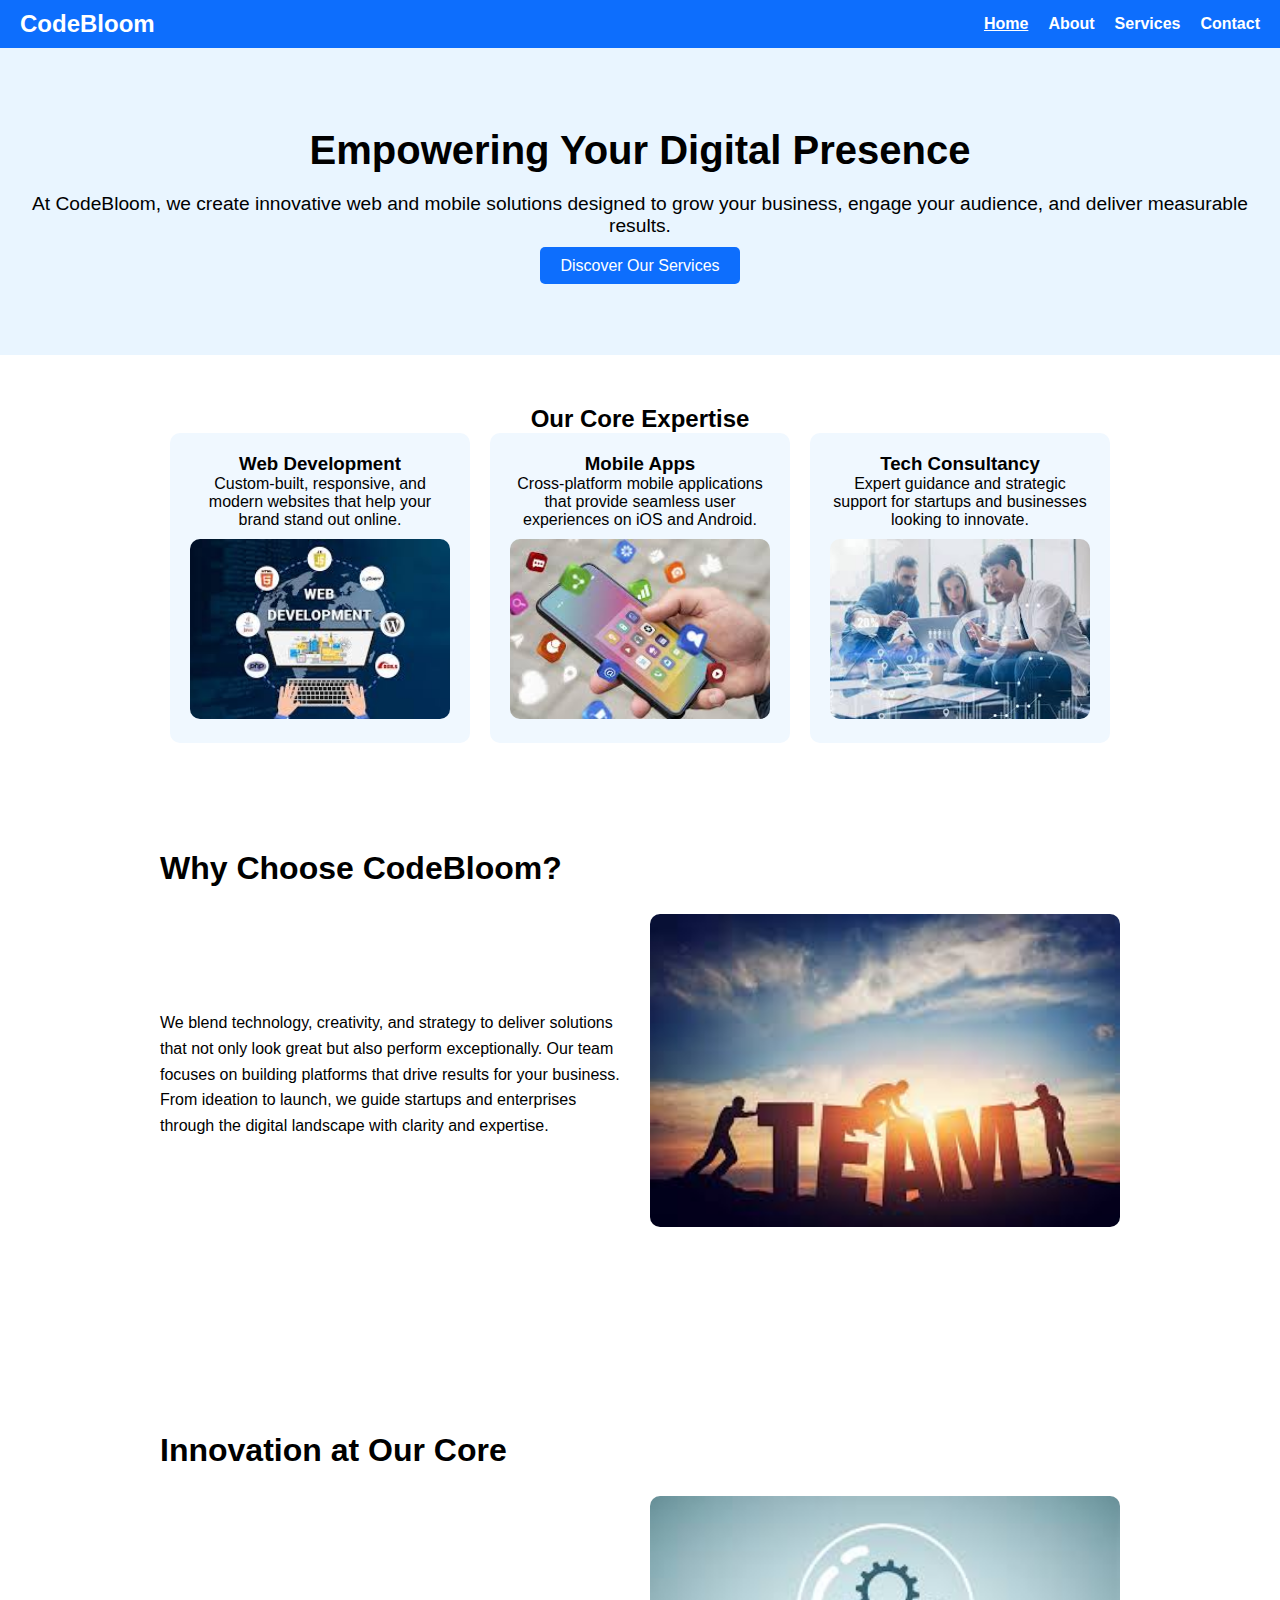
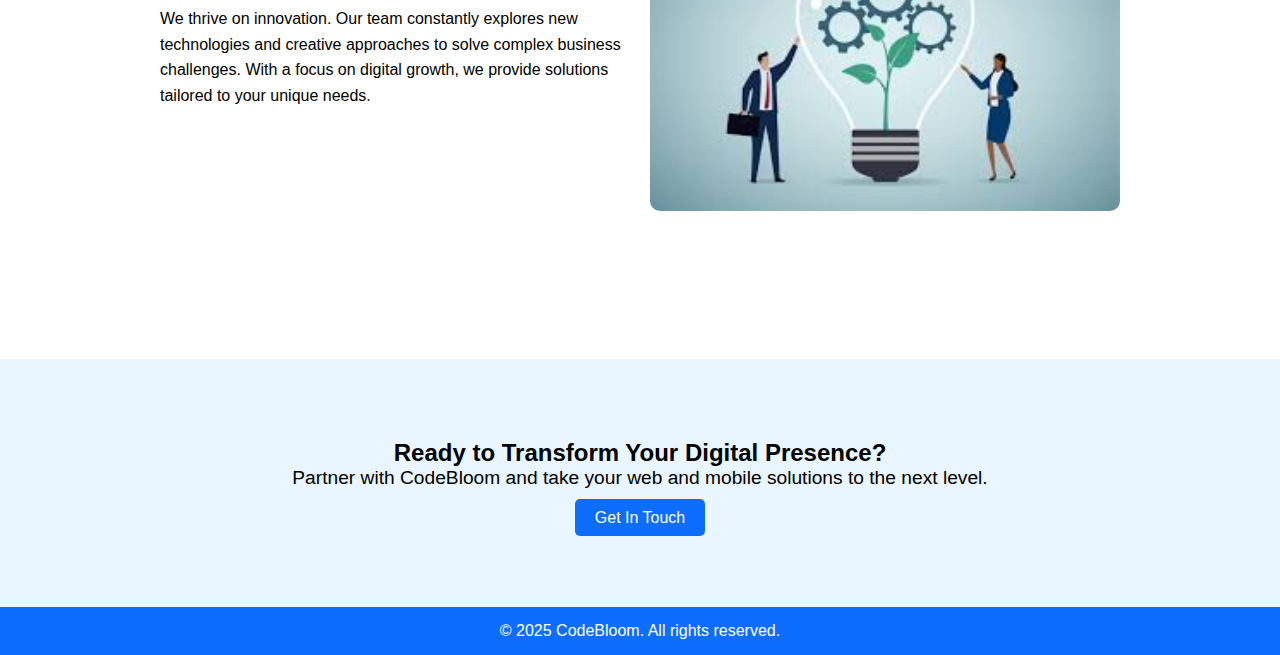
<file: index.html>
<!DOCTYPE html>
<html lang="en">
<head>
    <meta charset="UTF-8">
    <meta name="viewport" content="width=device-width, initial-scale=1.0">
    <title>CodeBloom - Home</title>
    <link rel="stylesheet" href="css/styles.css">
</head>
<body>
    <header>
        <nav>
            <a href="index.html" class="logo">CodeBloom</a>
            <ul class="nav-links">
                <li><a href="index.html" class="active">Home</a></li>
                <li><a href="about.html">About</a></li>
                <li><a href="services.html">Services</a></li>
                <li><a href="contact.html">Contact</a></li>
            </ul>
            <button class="nav-toggle">Menu</button>
        </nav>
    </header>

    <main>
        <!-- Hero Section -->
        <section class="hero">
            <h1>Empowering Your Digital Presence</h1>
            <p>At CodeBloom, we create innovative web and mobile solutions designed to grow your business, engage your audience, and deliver measurable results.</p>
            <a href="services.html" class="btn">Discover Our Services</a>
        </section>

        <!-- Features Section -->
        <section class="features">
            <h2>Our Core Expertise</h2>
            <div class="feature-cards">
                <div class="card">
                    <h3>Web Development</h3>
                    <p>Custom-built, responsive, and modern websites that help your brand stand out online.</p>
                    <img src="images/web.jpeg" alt="Web Development">
                </div>
                <div class="card">
                    <h3>Mobile Apps</h3>
                    <p>Cross-platform mobile applications that provide seamless user experiences on iOS and Android.</p>
                    <img src="images/mobile.jpeg" alt="Mobile Apps">
                </div>
                <div class="card">
                    <h3>Tech Consultancy</h3>
                    <p>Expert guidance and strategic support for startups and businesses looking to innovate.</p>
                    <img src="images/techcon.jpeg" alt="Consultancy">
                </div>
            </div>
        </section>

        <!-- Image & Text Section 1 -->
        <section class="about-content">
            <h2>Why Choose CodeBloom?</h2>
            <div class="text-image">
                <div class="text">
                    <p>We blend technology, creativity, and strategy to deliver solutions that not only look great but also perform exceptionally. Our team focuses on building platforms that drive results for your business.</p>
                    <p>From ideation to launch, we guide startups and enterprises through the digital landscape with clarity and expertise.</p>
                </div>
                <div class="image">
                    <img src="images/team.jpeg" alt="Team Collaboration">
                </div>
            </div>
        </section>

        <!-- Image & Text Section 2 -->
        <section class="about-content">
            <h2>Innovation at Our Core</h2>
            <div class="text-image reverse">
                <div class="image">
                    <img src="images/inno.jpeg" alt="Innovation">
                </div>
                <div class="text">
                    <p>We thrive on innovation. Our team constantly explores new technologies and creative approaches to solve complex business challenges. With a focus on digital growth, we provide solutions tailored to your unique needs.</p>
                </div>
            </div>
        </section>

        <!-- Call-to-Action Section -->
        <section class="hero">
            <h2>Ready to Transform Your Digital Presence?</h2>
            <p>Partner with CodeBloom and take your web and mobile solutions to the next level.</p>
            <a href="contact.html" class="btn">Get In Touch</a>
        </section>
    </main>

    <footer>
        <p>&copy; 2025 CodeBloom. All rights reserved.</p>
    </footer>

    <script src="js/scripts.js"></script>
</body>
</html>
</file>
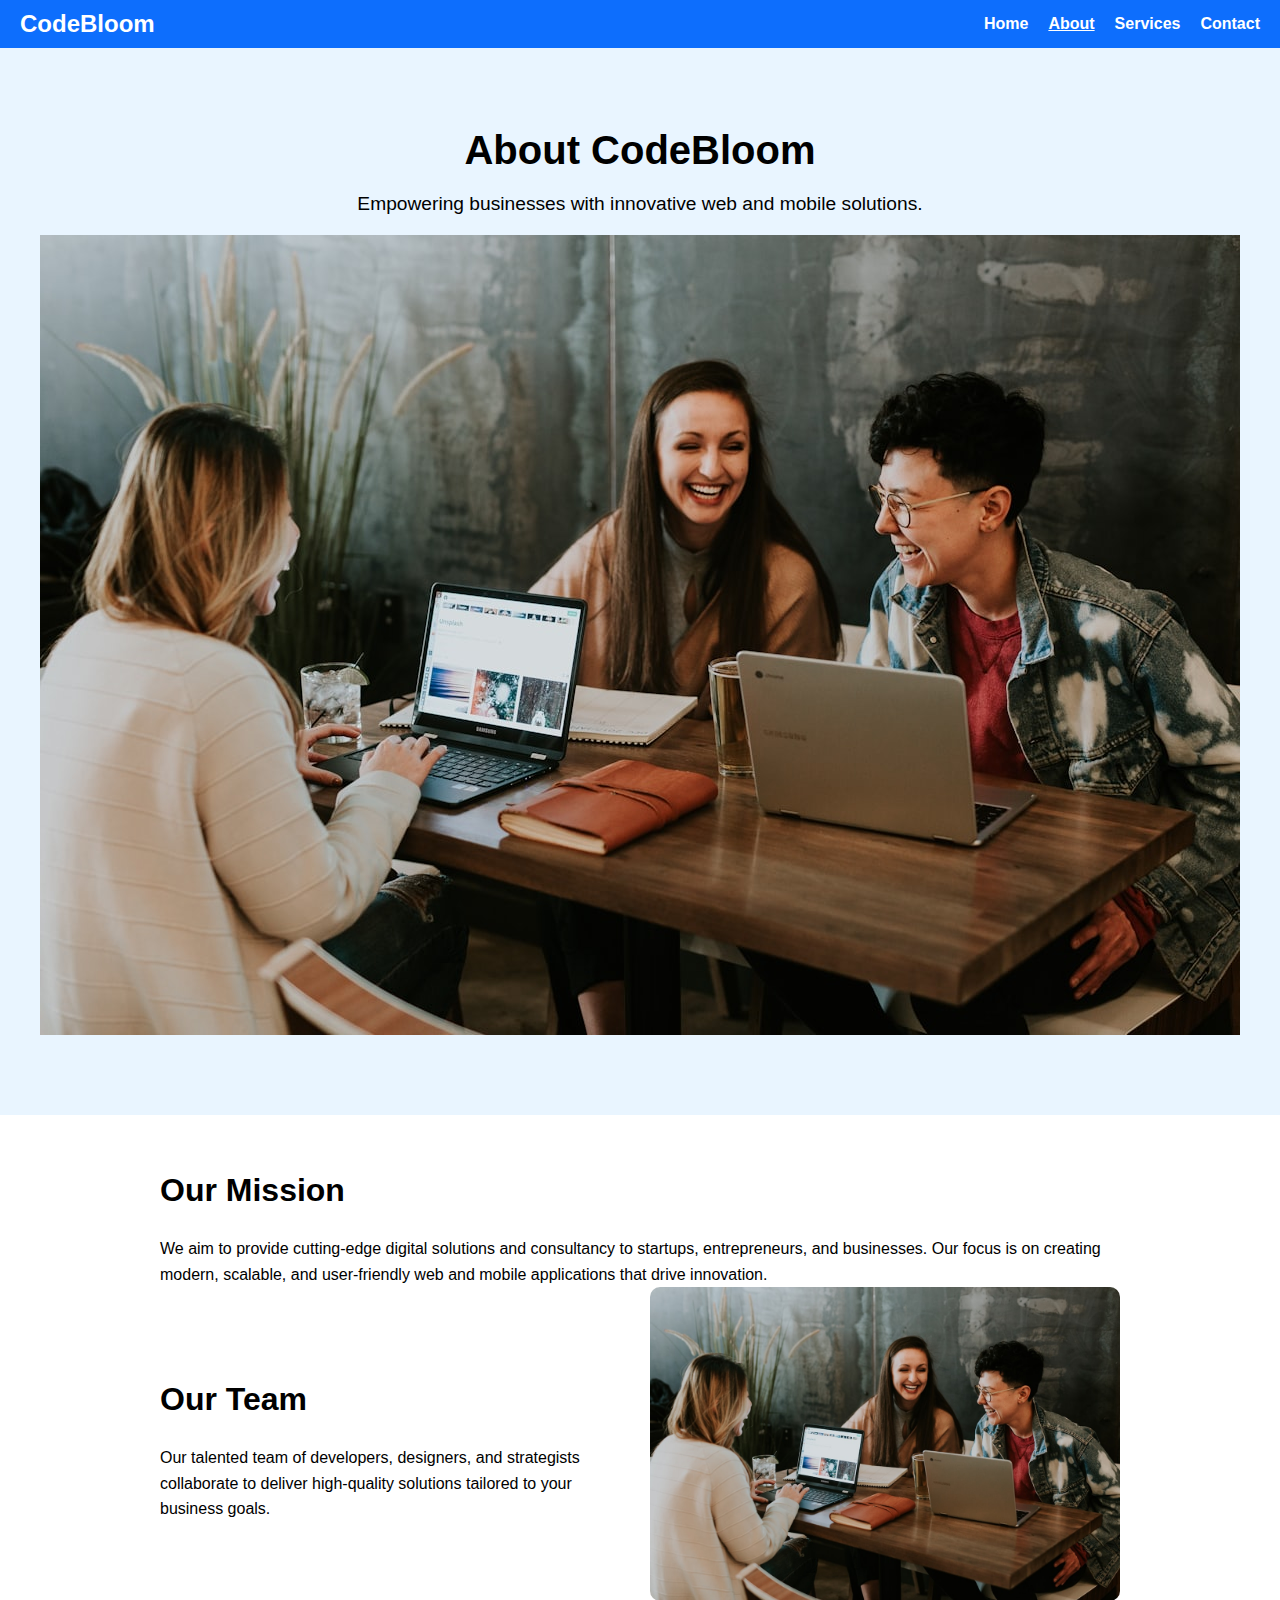
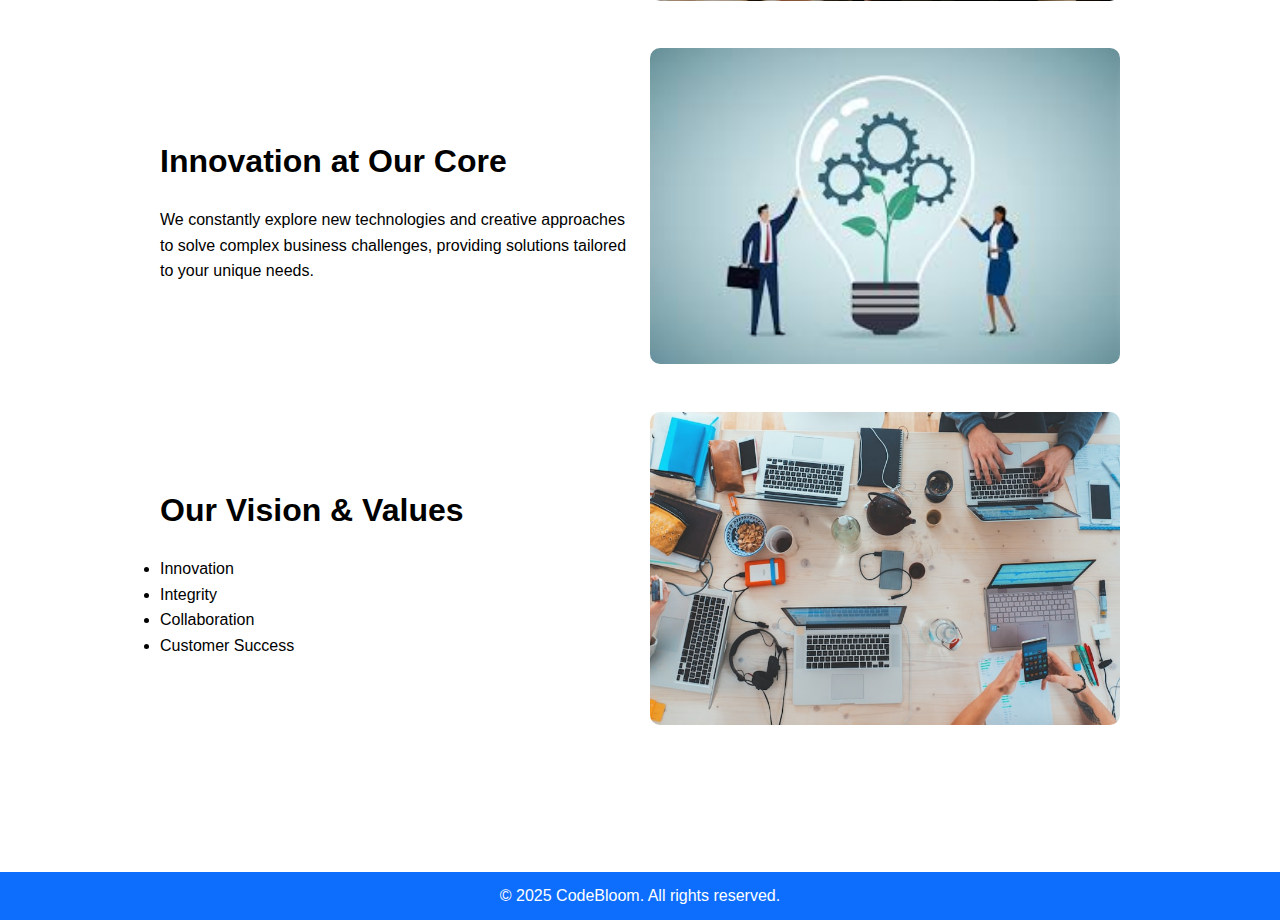
<file: about.html>
<!DOCTYPE html>
<html lang="en">

<head>
    <meta charset="UTF-8">
    <meta name="viewport" content="width=device-width, initial-scale=1.0">
    <title>CodeBloom - About</title>
    <link rel="stylesheet" href="css/styles.css">
</head>

<body>
    <header>
        <nav>
            <a href="index.html" class="logo">CodeBloom</a>
            <ul class="nav-links">
                <li><a href="index.html">Home</a></li>
                <li><a href="about.html" class="active">About</a></li>
                <li><a href="services.html">Services</a></li>
                <li><a href="contact.html">Contact</a></li>
            </ul>
            <button class="nav-toggle">Menu</button>
        </nav>
    </header>

    <main>
        <section class="about-hero">
            <h1>About CodeBloom</h1>
            <p>Empowering businesses with innovative web and mobile solutions.</p>
            <img src="images/hero.jpeg"
                alt="About CodeBloom" class="hero-image">
        </section>

        <section class="about-content">
            <h2>Our Mission</h2>
            <p>We aim to provide cutting-edge digital solutions and consultancy to startups, entrepreneurs, and
                businesses. Our focus is on creating modern, scalable, and user-friendly web and mobile applications
                that drive innovation.</p>

            <div class="text-image">
                <div class="text">
                    <h2>Our Team</h2>
                    <p>Our talented team of developers, designers, and strategists collaborate to deliver high-quality
                        solutions tailored to your business goals.</p>
                </div>
                <div class="image">
                    <img src="images/hero.jpeg"
                        alt="Team Collaboration">
                </div>
            </div>

            <div class="text-image reverse">
                <div class="image">
                    <img src="images/inno.jpeg"
                        alt="Innovation">
                </div>
                <div class="text">
                    <h2>Innovation at Our Core</h2>
                    <p>We constantly explore new technologies and creative approaches to solve complex business
                        challenges, providing solutions tailored to your unique needs.</p>
                </div>
            </div>

            <div class="text-image">
                <div class="text">
                    <h2>Our Vision & Values</h2>
                    <ul>
                        <li>Innovation</li>
                        <li>Integrity</li>
                        <li>Collaboration</li>
                        <li>Customer Success</li>
                    </ul>
                </div>
                <div class="image">
                    <img src="images/vision.jpeg"
                        alt="Vision & Values">
                </div>
            </div>
        </section>
    </main>


    <footer>
        <p>&copy; 2025 CodeBloom. All rights reserved.</p>
    </footer>

    <script src="js/scripts.js"></script>
</body>

</html>
</file>
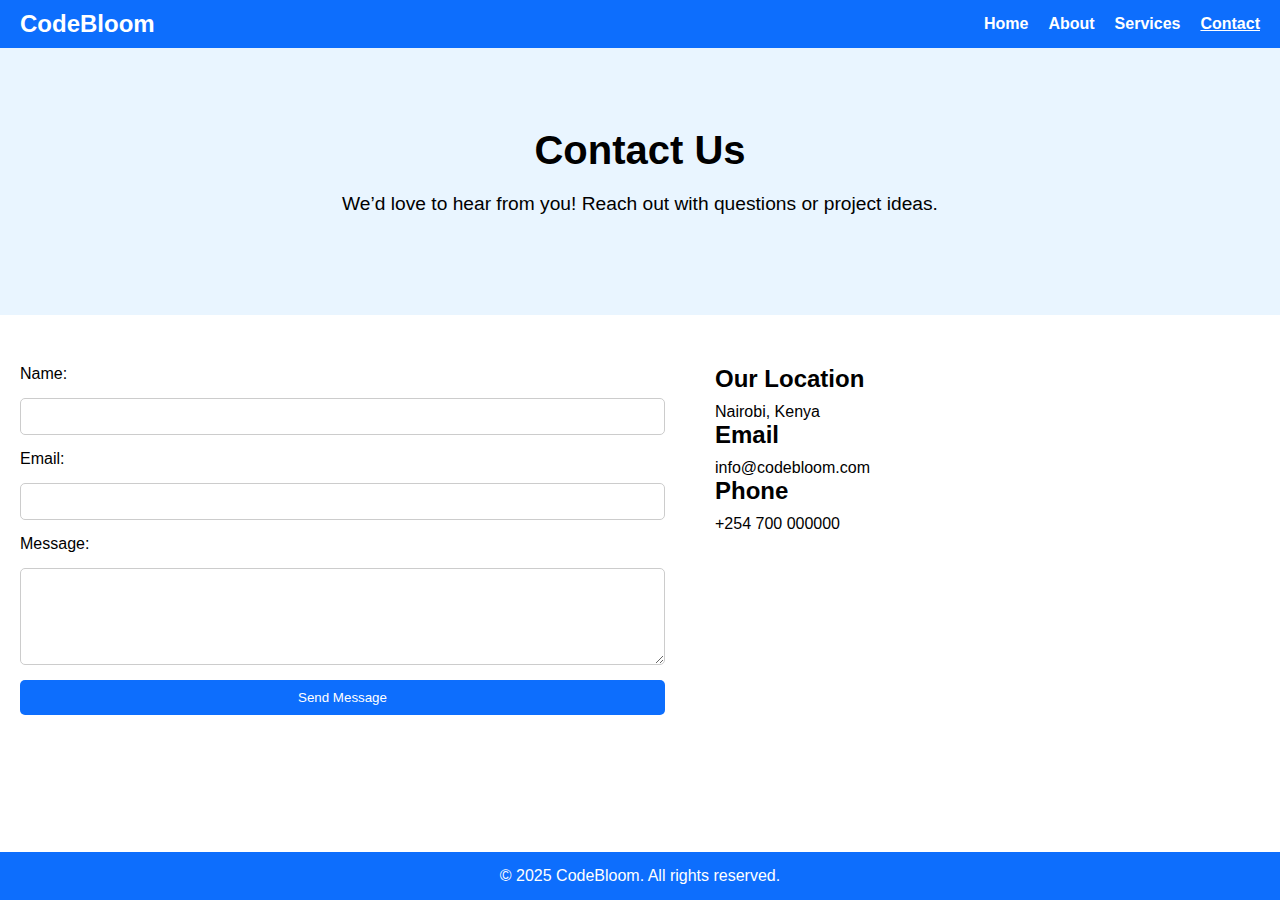
<file: contact.html>
<!DOCTYPE html>
<html lang="en">

<head>
    <meta charset="UTF-8">
    <meta name="viewport" content="width=device-width, initial-scale=1.0">
    <title>CodeBloom - Contact</title>
    <link rel="stylesheet" href="css/styles.css">
</head>

<body>
    <header>
        <nav>
            <a href="index.html" class="logo">CodeBloom</a>
            <ul class="nav-links">
                <li><a href="index.html">Home</a></li>
                <li><a href="about.html">About</a></li>
                <li><a href="services.html">Services</a></li>
                <li><a href="contact.html" class="active">Contact</a></li>
            </ul>
            <button class="nav-toggle">Menu</button>
        </nav>
    </header>

    <main>
        <section class="contact-hero">
            <h1>Contact Us</h1>
            <p>We’d love to hear from you! Reach out with questions or project ideas.</p>
        </section>

        <!-- Two-column contact section -->
        <section class="contact-section">
            <!-- Contact Form -->
            <form class="contact-form">
                <label for="name">Name:</label>
                <input type="text" id="name" name="name" required>

                <label for="email">Email:</label>
                <input type="email" id="email" name="email" required>

                <label for="message">Message:</label>
                <textarea id="message" name="message" rows="5" required></textarea>

                <button type="submit" class="btn">Send Message</button>
            </form>

            <!-- Contact Info -->
            <div class="contact-info">
                <h2>Our Location</h2>
                <p>Nairobi, Kenya</p>

                <h2>Email</h2>
                <p>info@codebloom.com</p>

                <h2>Phone</h2>
                <p>+254 700 000000</p>
            </div>
        </section>
    </main>


    <footer>
        <p>&copy; 2025 CodeBloom. All rights reserved.</p>
    </footer>

    <script src="js/scripts.js"></script>
</body>

</html>
</file>
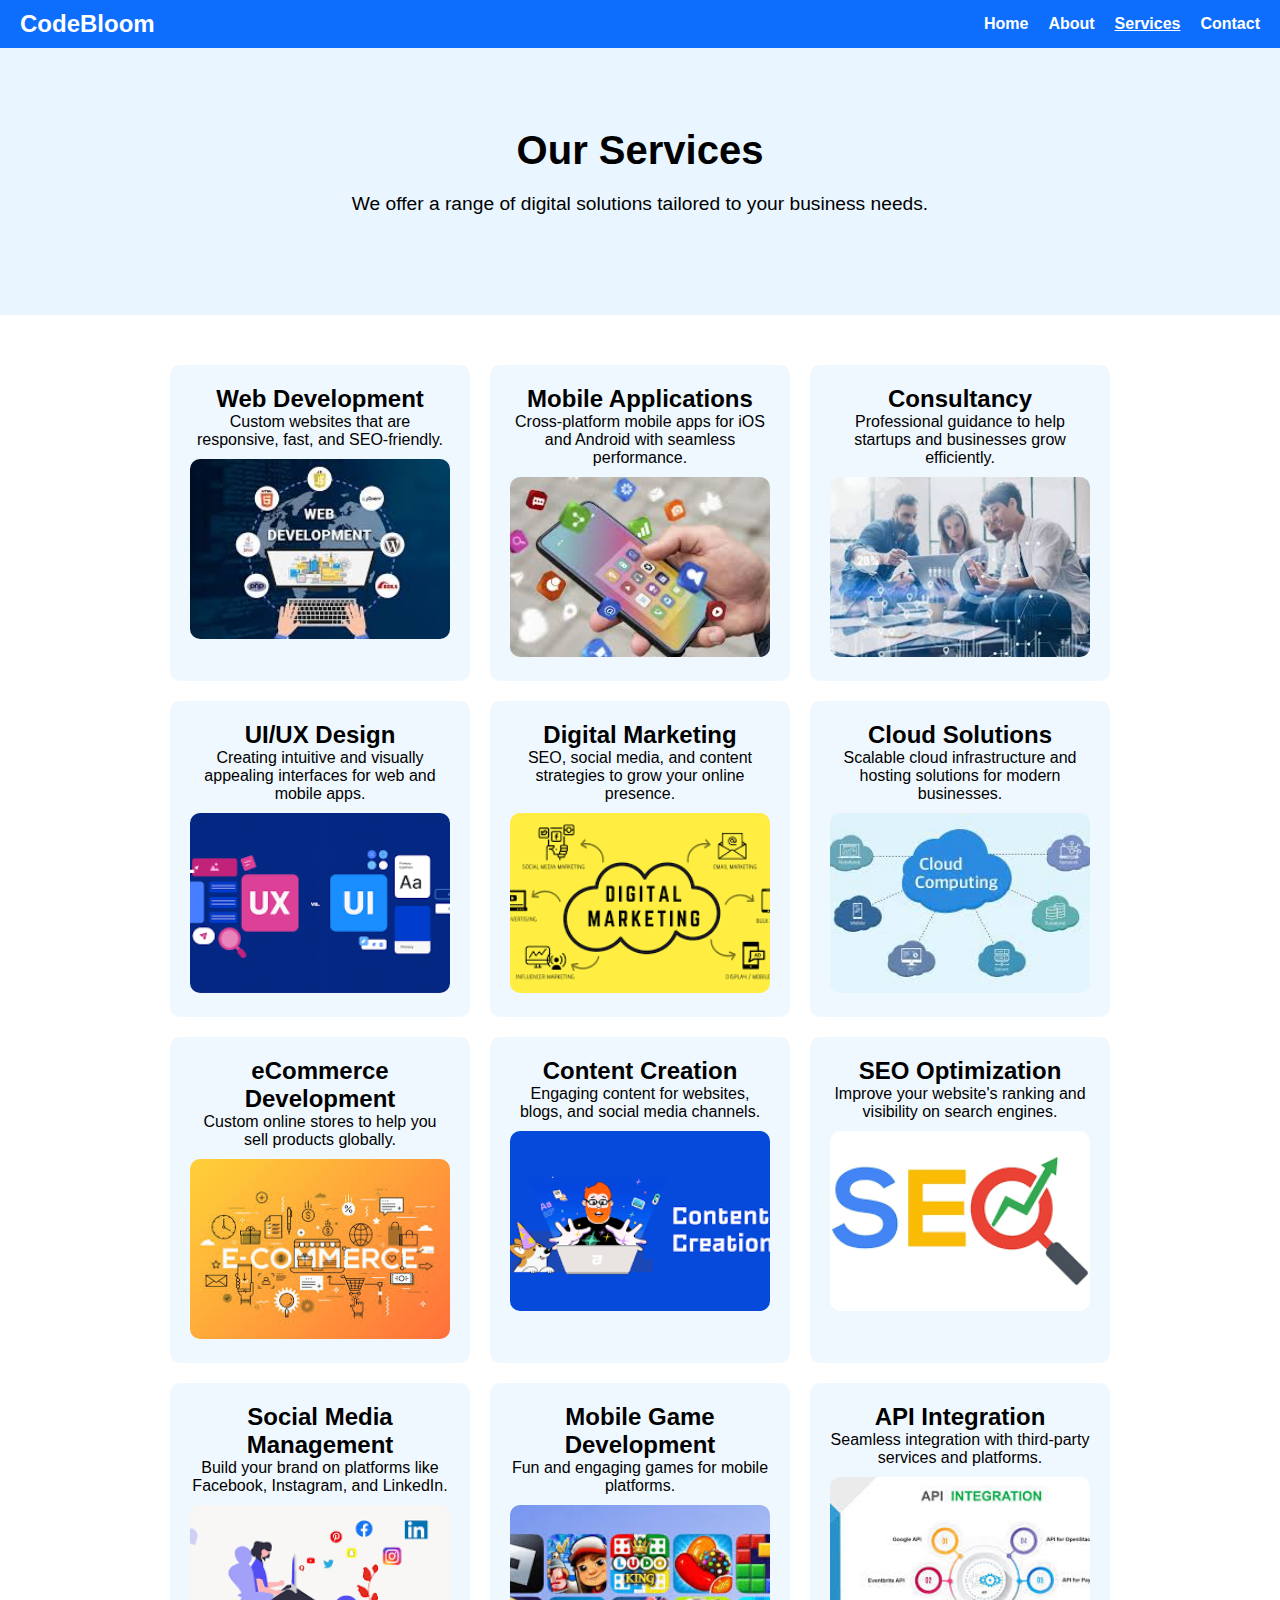
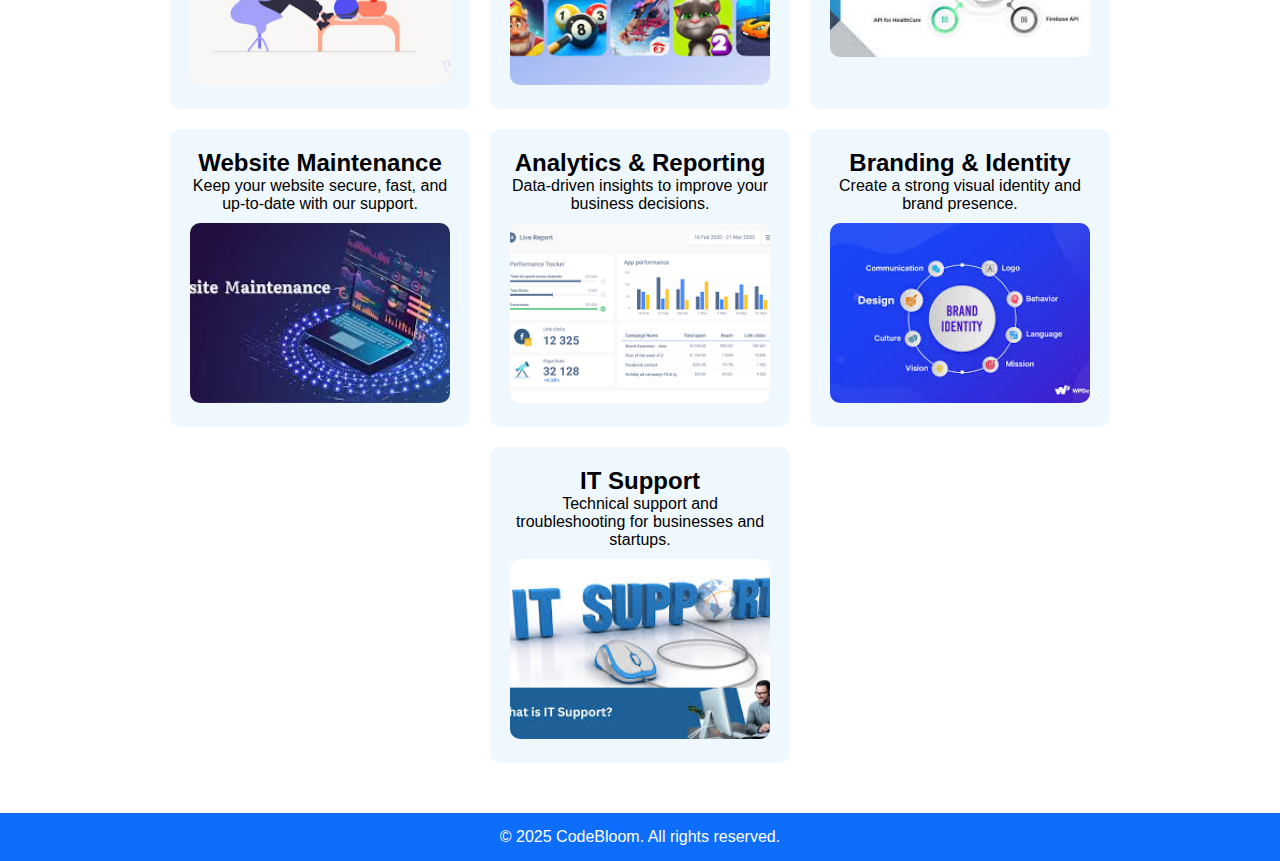
<file: services.html>
<!DOCTYPE html>
<html lang="en">

<head>
    <meta charset="UTF-8">
    <meta name="viewport" content="width=device-width, initial-scale=1.0">
    <title>CodeBloom - Services</title>
    <link rel="stylesheet" href="css/styles.css">
</head>

<body>
    <header>
        <nav>
            <a href="index.html" class="logo">CodeBloom</a>
            <ul class="nav-links">
                <li><a href="index.html">Home</a></li>
                <li><a href="about.html">About</a></li>
                <li><a href="services.html" class="active">Services</a></li>
                <li><a href="contact.html">Contact</a></li>
            </ul>
            <button class="nav-toggle">Menu</button>
        </nav>
    </header>

    <main>
        <section class="services-hero">
            <h1>Our Services</h1>
            <p>We offer a range of digital solutions tailored to your business needs.</p>
        </section>

        <section class="services-list">
            <!-- Existing 6 services -->
            <div class="service-card">
                <h2>Web Development</h2>
                <p>Custom websites that are responsive, fast, and SEO-friendly.</p>
                <img src="images/web.jpeg"
                    alt="Web Development">
            </div>
            <div class="service-card">
                <h2>Mobile Applications</h2>
                <p>Cross-platform mobile apps for iOS and Android with seamless performance.</p>
                <img src="images/mobile.jpeg"
                    alt="Mobile Applications">
            </div>
            <div class="service-card">
                <h2>Consultancy</h2>
                <p>Professional guidance to help startups and businesses grow efficiently.</p>
                <img src="images/techcon.jpeg"
                    alt="Consultancy">
            </div>
            <div class="service-card">
                <h2>UI/UX Design</h2>
                <p>Creating intuitive and visually appealing interfaces for web and mobile apps.</p>
                <img src="images/ui.png"
                    alt="UI/UX Design">
            </div>
            <div class="service-card">
                <h2>Digital Marketing</h2>
                <p>SEO, social media, and content strategies to grow your online presence.</p>
                <img src="images/digi.png"
                    alt="Digital Marketing">
            </div>
            <div class="service-card">
                <h2>Cloud Solutions</h2>
                <p>Scalable cloud infrastructure and hosting solutions for modern businesses.</p>
                <img src="images/clou.jpeg"
                    alt="Cloud Solutions">
            </div>

            <!-- Additional 10 services -->
            <div class="service-card">
                <h2>eCommerce Development</h2>
                <p>Custom online stores to help you sell products globally.</p>
                <img src="images/ecoo.jpeg"
                    alt="eCommerce Development">
            </div>
            <div class="service-card">
                <h2>Content Creation</h2>
                <p>Engaging content for websites, blogs, and social media channels.</p>
                <img src="images/content.png"
                    alt="Content Creation">
            </div>
            <div class="service-card">
                <h2>SEO Optimization</h2>
                <p>Improve your website's ranking and visibility on search engines.</p>
                <img src="images/seo.png"
                    alt="SEO Optimization">
            </div>
            <div class="service-card">
                <h2>Social Media Management</h2>
                <p>Build your brand on platforms like Facebook, Instagram, and LinkedIn.</p>
                <img src="images/socio.png"
                    alt="Social Media Management">
            </div>
            <div class="service-card">
                <h2>Mobile Game Development</h2>
                <p>Fun and engaging games for mobile platforms.</p>
                <img src="images/mobileg.jpeg"
                    alt="Mobile Game Development">
            </div>
            <div class="service-card">
                <h2>API Integration</h2>
                <p>Seamless integration with third-party services and platforms.</p>
                <img src="images/api.jpeg"
                    alt="API Integration">
            </div>
            <div class="service-card">
                <h2>Website Maintenance</h2>
                <p>Keep your website secure, fast, and up-to-date with our support.</p>
                <img src="images/webm.jpeg"
                    alt="Website Maintenance">
            </div>
            <div class="service-card">
                <h2>Analytics & Reporting</h2>
                <p>Data-driven insights to improve your business decisions.</p>
                <img src="images/Analytic.png"
                    alt="Analytics & Reporting">
            </div>
            <div class="service-card">
                <h2>Branding & Identity</h2>
                <p>Create a strong visual identity and brand presence.</p>
                <img src="images/brand.jpeg"
                    alt="Branding & Identity">
            </div>
            <div class="service-card">
                <h2>IT Support</h2>
                <p>Technical support and troubleshooting for businesses and startups.</p>
                <img src="images/its.jpeg"
                    alt="IT Support">
            </div>
        </section>
    </main>


    <footer>
        <p>&copy; 2025 CodeBloom. All rights reserved.</p>
    </footer>

    <script src="js/scripts.js"></script>
</body>

</html>
</file>
<file: css/styles.css>
/* -------------------------- General Reset -------------------------- */
* {
    margin: 0;
    padding: 0;
    box-sizing: border-box;
    font-family: Arial, sans-serif;
}

/* -------------------------- Body & Layout -------------------------- */
body {
    display: flex;
    flex-direction: column;
    min-height: 100vh;
}

/* -------------------------- Header & Nav -------------------------- */
header {
    background-color: #0d6efd;
    color: white;
    padding: 10px 20px;
    position: relative;
}

nav {
    display: flex;
    justify-content: space-between;
    align-items: center;
}

nav .logo {
    font-weight: bold;
    font-size: 1.5rem;
    color: white;
    text-decoration: none;
}

nav .nav-links {
    list-style: none;
    display: flex;
    gap: 20px;
}

nav .nav-links li a {
    color: white;
    text-decoration: none;
    font-weight: bold;
}

nav .nav-links li a.active {
    text-decoration: underline;
}

nav .nav-toggle {
    display: none;
    background-color: white;
    color: #0d6efd;
    border: none;
    padding: 5px 10px;
    border-radius: 5px;
    cursor: pointer;
}

/* -------------------------- Hero Sections -------------------------- */
.hero,
.about-hero,
.services-hero,
.contact-hero {
    text-align: center;
    padding: 80px 20px;
    background-color: #e9f5ff;
}

.hero h1,
.about-hero h1,
.services-hero h1,
.contact-hero h1 {
    font-size: 2.5rem;
    margin-bottom: 20px;
}

.hero p,
.about-hero p,
.services-hero p,
.contact-hero p {
    font-size: 1.2rem;
    margin-bottom: 20px;
}

.hero .btn,
.contact-form button {
    background-color: #0d6efd;
    color: white;
    padding: 10px 20px;
    text-decoration: none;
    border-radius: 5px;
    transition: 0.3s;
    border: none;
    cursor: pointer;
}

.hero .btn:hover,
.contact-form button:hover {
    background-color: #084298;
}

/* -------------------------- Features & Services Cards -------------------------- */
.features,
.services-list,
.about-content {
    padding: 50px 20px;
    text-align: center;
}

.feature-cards,
.services-list {
    display: flex;
    gap: 20px;
    justify-content: center;
    flex-wrap: wrap;
}

.card,
.service-card {
    background-color: #f0f8ff;
    padding: 20px;
    width: 300px;
    border-radius: 10px;
    transition: transform 0.3s;
    text-align: center;
    overflow: hidden;
}

.card img,
.service-card img {
    width: 100%;
    height: 180px;
    object-fit: cover;
    border-radius: 10px;
    margin-top: 10px;
}

.card:hover,
.service-card:hover {
    transform: translateY(-10px);
}

/* -------------------------- About Content -------------------------- */
.about-content {
    max-width: 1000px;
    margin: 0 auto 50px auto;
    text-align: left;
    line-height: 1.6;
}

.about-content h2 {
    font-size: 2rem;
    margin-bottom: 20px;
}

.text-image {
    display: flex;
    align-items: center;
    gap: 20px;
    flex-wrap: wrap;
    margin-bottom: 40px;
}

.text-image.reverse {
    flex-direction: row-reverse;
}

.text-image .text {
    flex: 1 1 400px;
}

.text-image .image {
    flex: 1 1 400px;
}

.text-image .image img {
    width: 100%;
    border-radius: 10px;
}
/* -------------------------- Responsive Layout for Small Screens -------------------------- */
@media (max-width: 768px) {
    .text-image {
        flex-direction: column;
        align-items: center;
    }

    .text-image.reverse {
        flex-direction: column;
    }

    .text-image .text,
    .text-image .image {
        flex: 1 1 100%;
        max-width: 100%;
    }

    .text-image .image img {
        width: 100%;
        height: auto;
    }
    
}
/* Hero Section Image Responsiveness */
.hero-image {
    width: 100%;
    max-width: 1200px; /* Optional: keeps image from being too wide on large screens */
    height: auto;
    display: block;
    margin: 20px auto 0 auto; /* Centers the image */
}

/* Responsive for smaller screens */
@media (max-width: 768px) {
    .hero-image {
        width: 100%;
        height: auto;
        margin: 20px 0 0 0;
    }
}


/* -------------------------- Contact Form & Info -------------------------- */
/* Contact Section: two columns */
.contact-section {
    display: flex;
    justify-content: center;
    align-items: flex-start;
    gap: 50px;
    padding: 50px 20px;
    flex-wrap: wrap;
}

.contact-form {
    flex: 1 1 400px;
    /* allow it to grow and shrink */
    display: flex;
    flex-direction: column;
    gap: 15px;
}

.contact-form input,
.contact-form textarea {
    padding: 10px;
    border-radius: 5px;
    border: 1px solid #ccc;
    width: 100%;
}

.contact-info {
    flex: 1 1 300px;
    text-align: left;
}

.contact-info h2 {
    margin-bottom: 10px;
}

/* Responsive: stack on mobile */
@media (max-width: 768px) {
    .contact-section {
        flex-direction: column;
        align-items: center;
    }

    .contact-info {
        text-align: center;
    }
}


/* -------------------------- Footer -------------------------- */
footer {
    background-color: #0d6efd;
    color: white;
    text-align: center;
    padding: 15px;
    margin-top: auto;
}

/* -------------------------- Responsive -------------------------- */
@media (max-width: 1024px) {
    .text-image {
        flex-direction: column;
    }

    .text-image.reverse {
        flex-direction: column;
    }

    .contact-section {
        flex-direction: column;
        align-items: center;
    }
}

@media (max-width: 768px) {
    nav .nav-links {
        display: none;
        flex-direction: column;
        gap: 10px;
        background-color: #0d6efd;
        position: absolute;
        top: 60px;
        right: 20px;
        padding: 10px;
        border-radius: 5px;
        z-index: 100;
        width: 200px;
    }

    nav .nav-links.show {
        display: flex;
    }

    nav .nav-toggle {
        display: block;
    }

    .feature-cards,
    .services-list {
        flex-direction: column;
        align-items: center;
    }
}
</file>
